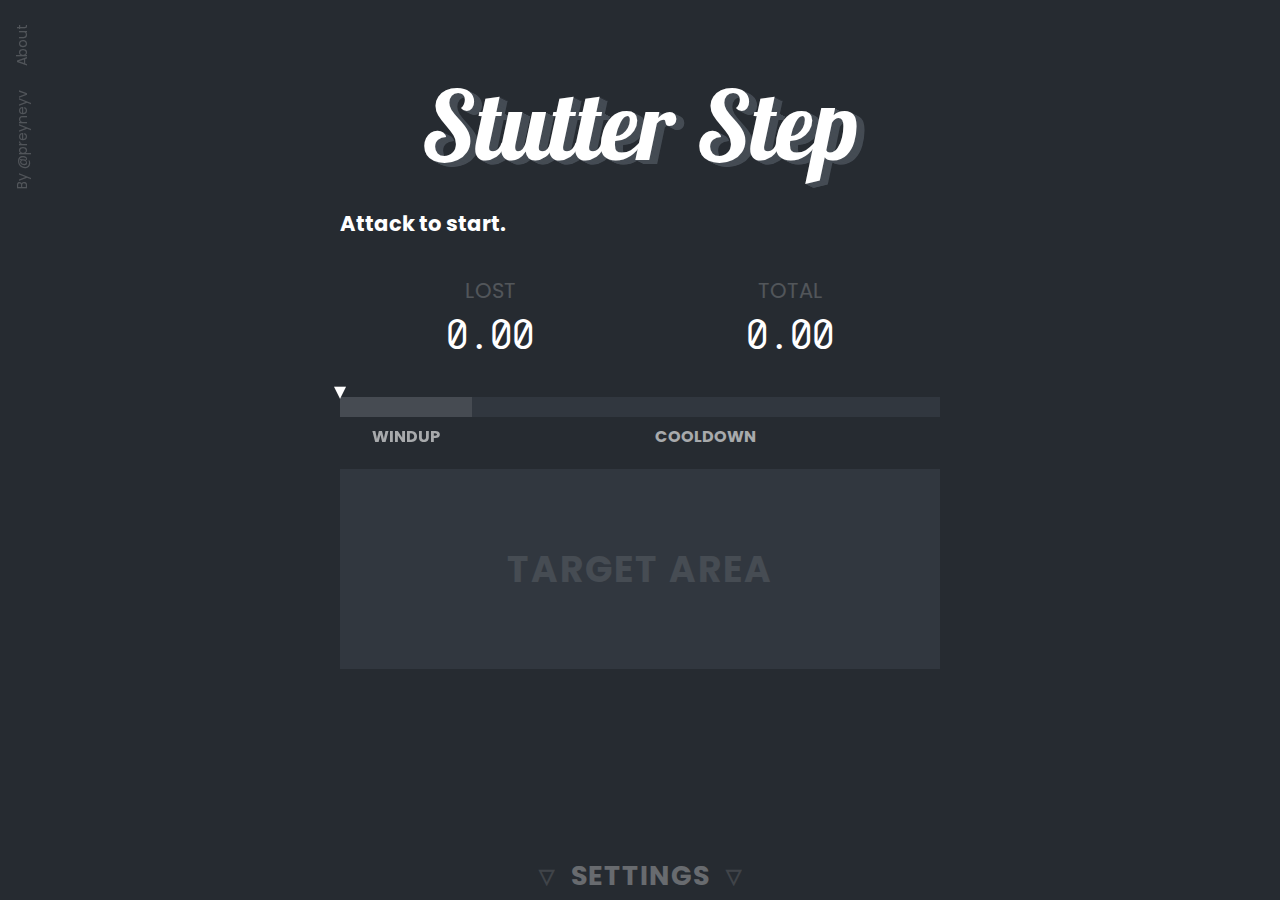
<file: index.html>
<!DOCTYPE html>
<html lang="en">
<head>
  <meta charset="UTF-8">
  <meta name="viewport" content="width=device-width, initial-scale=1.0">
  <title>Stutter Step</title>
  <script src="https://code.jquery.com/jquery-3.4.1.slim.min.js"></script>
  <script src="game.js" defer></script>

  <!-- GET DEM FONTS -->
  <link href="https://fonts.googleapis.com/css?family=Nova+Mono|Lobster|Poppins:400,600,800&display=swap"
        rel="stylesheet">
  <link href="https://fonts.googleapis.com/icon?family=Material+Icons" rel="stylesheet">

  <link rel="stylesheet" href="style.css">
</head>
<body>
<nav>
  <a href="about.html">About</a>
  <span>By <a target="_blank" href="https://github.com/preyneyv">@preyneyv</a></span>
</nav>
<main>
  <article>
    <h1 class="site-title">Stutter Step</h1>
    <h3 class="hint">Attack to start.</h3>
    <div id="timers">
      <div>
        <h3 class="timer-label">Lost</h3>
        <div class="timer-display" id="timer-lost">0.00</div>
      </div>
      <div>
        <h3 class="timer-label">Total</h3>
        <div class="timer-display" id="timer-total">0.00</div>
      </div>
    </div>
    <div id="time-slider-container">
      <div id="time-slider-head">&#9662;</div>
      <div id="time-slider-track">
        <div id="time-slider-windup"></div>
        <div id="time-slider-cooldown"></div>
      </div>
      <canvas width="600" height="4" id="time-slider-canvas"></canvas>
      <div id="mode-indicator">
        <i class="material-icons"></i>
      </div>
    </div>
    <div id="attack-target"></div>
  </article>
  <section id="settings-container">
    <h2 id="settings-header">Settings</h2>
    <table class="settings-table">
      <thead>
      <tr>
        <th colspan="2">
          Keybinds
          <span>
            <i id="reset-keybinds" class="material-icons">settings_backup_restore</i>
          </span>
        </th>
      </tr>
      </thead>
      <tbody>
      <tr>
        <td>Move</td>
        <td>
          <div data-setting="moveBind" class="key-input">
            <span class="label"></span>
            <div class="key-input-button">
              <i class="material-icons">edit</i>
            </div>
          </div>
        </td>
      </tr>
      <tr>
        <td>Attack</td>
        <td>
          <div data-setting="attackBind" class="key-input">
            <span class="label"></span>
            <div class="key-input-button">
              <i class="material-icons">edit</i>
            </div>
          </div>
        </td>
      </tr>
      </tbody>
    </table>
    <table class="settings-table">
      <thead>
      <tr>
        <th colspan="2">
          Champion Stats
          <span>
            <i id="reset-stats" class="material-icons">settings_backup_restore</i>
            <a href="about.html#champion-stats" target="_blank" class="material-icons">help</a>
          </span>
        </th>
      </tr>
      </thead>
      <tbody>
      <tr>
        <td><label for="settings-base-as">Base AS</label></td>
        <td>
          <input name="baseAS" id="settings-base-as" step="0.01" min="0.6" type="number">
        </td>
      </tr>
      <tr>
        <td><label for="settings-total-as">Total AS</label></td>
        <td>
          <input name="totalAS" id="settings-total-as" step="0.01" min="0.6" type="number">
        </td>
      </tr>
      <tr>
        <td><label for="settings-windup">Windup</label></td>
        <td>
          <input name="windup" id="settings-windup" step="0.01" min="0" max="1" type="number">
        </td>
      </tr>
      <tr>
        <td><label for="settings-windup-mod">Windup Mod</label></td>
        <td>
          <input name="windupMod" id="settings-windup-mod" step="0.01" min="0" max="1" type="number">
        </td>
      </tr>
      </tbody>
    </table>
  </section>
</main>
<div id="hints"></div>
</body>
</html>
</file>
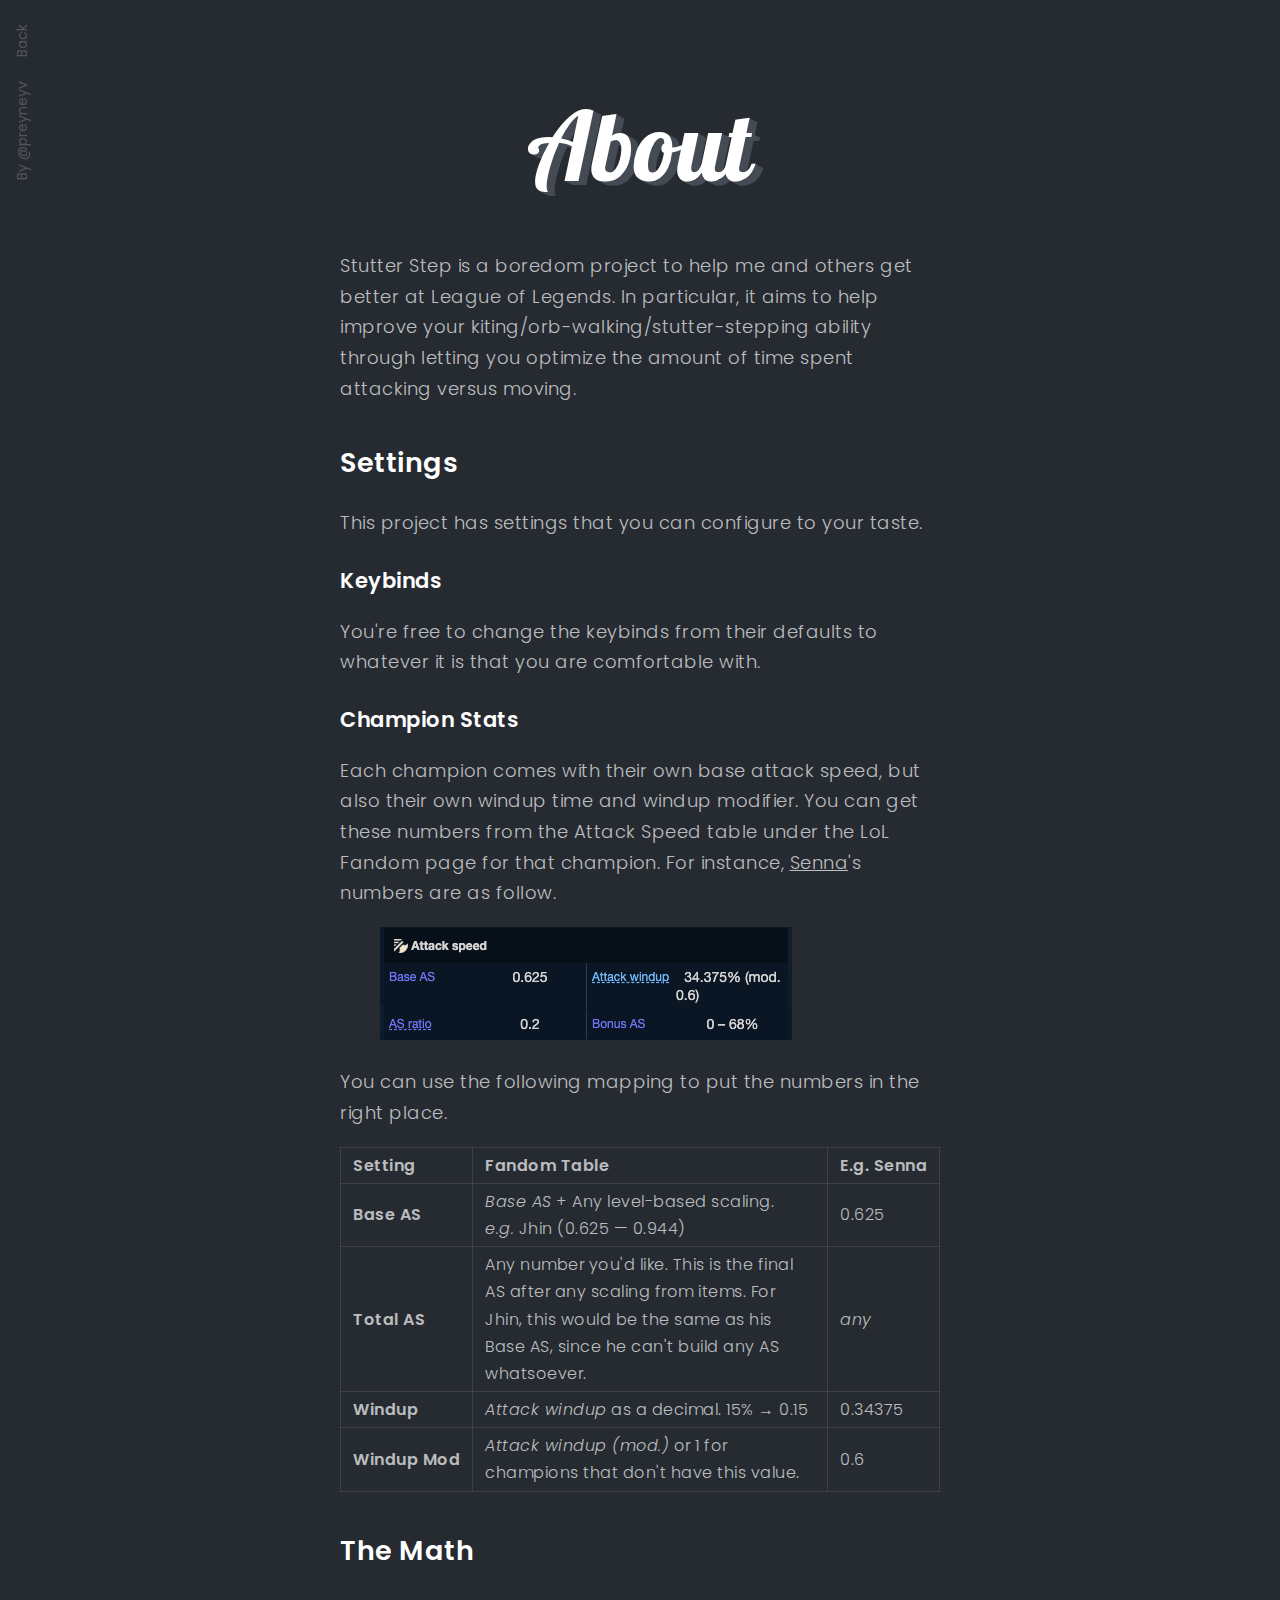
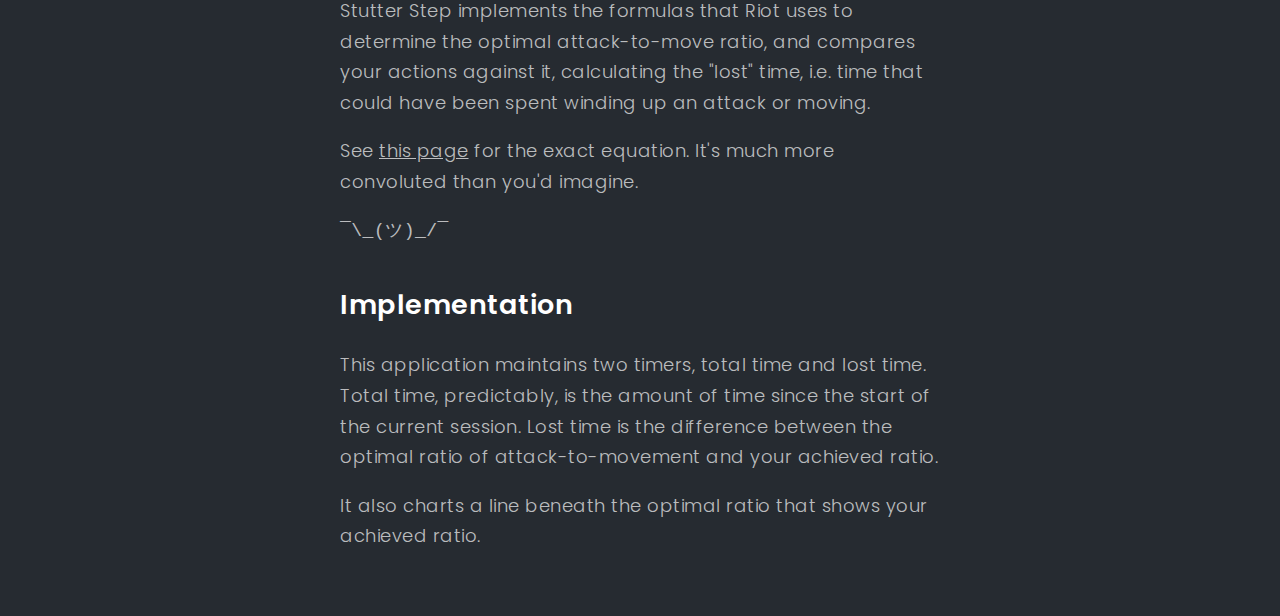
<file: about.html>
<!DOCTYPE html>
<html lang="en">
<head>
  <meta charset="UTF-8">
  <meta name="viewport" content="width=device-width, initial-scale=1.0">
  <title>About | Stutter Step</title>
  <!--  <script src="https://code.jquery.com/jquery-3.4.1.slim.min.js"></script>-->

  <!-- GET DEM FONTS -->
  <link href="https://fonts.googleapis.com/css?family=Nova+Mono|Lobster|Poppins:300,400,600,800&display=swap"
        rel="stylesheet">
  <link href="https://fonts.googleapis.com/icon?family=Material+Icons" rel="stylesheet">

  <link rel="stylesheet" href="style.css">
</head>
<body>
<nav>
  <a href="index.html">Back</a>
  <span>By <a target="_blank" href="https://github.com/preyneyv">@preyneyv</a></span>
</nav>
<main>
  <article class="typography">
    <h1 class="site-title">About</h1>
    <p>Stutter Step is a boredom project to help me and others get better at
      League of Legends. In particular, it aims to help improve your
      kiting/orb-walking/stutter-stepping ability through letting you optimize
      the amount of time spent attacking versus moving.</p>

    <h2 id="settings">Settings</h2>
    <p>This project has settings that you can configure to your taste.</p>
    <h3 id="keybinds">Keybinds</h3>
    <p>You're free to change the keybinds from their defaults to whatever it is
      that you are comfortable with.</p>
    <h3 id="champion-stats">Champion Stats</h3>
    <p>Each champion comes with their own base attack speed, but also their own
      windup time and windup modifier. You can get these numbers from the
      Attack Speed table under the LoL Fandom page for that champion. For
      instance, <a href="https://leagueoflegends.fandom.com/wiki/Ashe">Senna</a>'s
      numbers are as follow.
    </p>
    <figure>
      <img src="assets/senna.png" alt="Senna's Attack Speed">
    </figure>
    <p>You can use the following mapping to put the numbers in the right place.</p>
    <table>
      <thead>
      <tr>
        <th>Setting</th>
        <th>Fandom Table</th>
        <th>E.g. Senna</th>
      </tr>
      </thead>
      <tbody>
      <tr>
        <th>Base AS</th>
        <td>
          <i>Base AS</i> + Any level-based scaling. <br>
          <i>e.g.</i> Jhin (0.625 &mdash; 0.944)
        </td>
        <td>0.625</td>
      </tr>
      <tr>
        <th>Total AS</th>
        <td>
          Any number you'd like. This is the final AS after any scaling from
          items. For Jhin, this would be the same as his Base AS, since he can't
          build any AS whatsoever.
        </td>
        <td><i>any</i></td>
      </tr>
      <tr>
        <th>Windup</th>
        <td>
          <i>Attack windup</i> as a decimal. 15% &rarr; 0.15
        </td>
        <td>0.34375</td>
      </tr>
      <tr>
        <th>Windup Mod</th>
        <td>
          <i>Attack windup (mod.)</i> or 1 for champions that don't have
          this value.
        </td>
        <td>0.6</td>
      </tr>
      </tbody>
    </table>

    <h2 id="the-math">The Math</h2>
    <p>Stutter Step implements the formulas that Riot uses to determine the
      optimal attack-to-move ratio, and compares your actions against it,
      calculating the "lost" time, i.e. time that could have been spent winding
      up an attack or moving.</p>
    <p>See <a target="blank" href="https://leagueoflegends.fandom.com/wiki/Basic_attack#Attack_speed">
      this page</a> for the exact equation. It's much more convoluted than you'd
      imagine.</p>
    <pre>¯\_(ツ)_/¯</pre>

    <h2 id="implementation">Implementation</h2>
    <p>This application maintains two timers, total time and lost time. Total
      time, predictably, is the amount of time since the start of the current
      session. Lost time is the difference between the optimal ratio of
      attack-to-movement and your achieved ratio.</p>
    <p>It also charts a line beneath the optimal ratio that shows your achieved
      ratio.</p>


    <!--    asdf-->
  </article>
</main>
</body>
</file>
<file: style.css>
body {
    font-family: Poppins, sans-serif;
    background: hsl(213, 13%, 17%);
    color: white;
    font-size: 18px;
}

/* Navigation */
nav {
    writing-mode: vertical-rl;
    position: fixed;
    top: 24px;
    left: 12px;
    font-size: 14px;
    display: flex;
    flex-direction: row-reverse;
    transform: rotate(180deg);
    color: rgba(255, 255, 255, 0.2);
}

nav > * {
    margin-top: 24px;
}

nav a[href] {
    color: rgba(255, 255, 255, 0.2);
    transition: 150ms color;
    text-decoration: none;
}

nav a[href]:hover {
    color: rgba(255, 255, 255, 0.7);
}

main {
    width: 600px;
    left: 0;
    right: 0;
    margin: 64px auto;
    position: relative;
}

main article {
    transition: 300ms opacity;
}

main:hover article:not(:hover) {
    opacity: 0.3;
}

.site-title {
    margin: 0 0 24px;
    font-size: 96px;
    font-weight: normal;
    text-align: center;
    text-shadow: 1px 0.5px 0px hsl(213, 10%, 30%),
    2px 1px 0px hsl(213, 10%, 30%),
    3px 1.5px 0px hsl(213, 10%, 30%),
    4px 2px 0px hsl(213, 10%, 30%),
    5px 2.5px 0px hsl(213, 10%, 30%),
    6px 3px 0px hsl(213, 10%, 30%),
    7px 3.5px 0px hsl(213, 10%, 30%),
    8px 4px 0px hsl(213, 10%, 30%);
    font-family: Lobster, sans-serif;
}

/* Timers */
#timers {
    display: grid;
    margin: 36px 0;
    grid-template-columns: 1fr 1fr;
}

#timers .timer-label {
    text-transform: uppercase;
    font-weight: normal;
    text-align: center;
    opacity: 0.2;
    margin: 0;
}

#timers .timer-display {
    font-size: 40px;
    font-family: "Nova Mono", monospace;
    text-align: center;
}

/* Time Slider */

#time-slider-container {
    margin: 32px 0 48px;
    position: relative;
}

#time-slider-head {
    font-size: 24px;
    position: absolute;
    top: 0;
    left: 0;
    transform: translate(-50%, -24px);
    pointer-events: none;
    will-change: left;
}

#time-slider-track {
    display: flex;
    height: 20px;
    background: hsl(213, 13%, 22%);
    /* border-radius: 20px; */
}

#time-slider-track > div {
    position: relative;
}

#time-slider-track > div::after {
    text-transform: uppercase;
    font-weight: bold;
    position: absolute;
    bottom: -32px;
    font-size: 16px;
    left: 50%;
    transform: translateX(-50%);
    opacity: 0.6;
}

#time-slider-windup {
    width: 20%;
    background: rgba(255, 255, 255, 0.1);
    /* border-bottom-left-radius: 20px;
    border-top-left-radius: 20px; */
}

#time-slider-windup::after {
    content: "Windup";
}

#time-slider-cooldown {
    flex: 1 1 auto;
}

#time-slider-cooldown::after {
    content: "Cooldown";
}

#time-slider-canvas {
    display: block;
}

#mode-indicator {
    position: absolute;
    right: -40px;
    top: -2px;
    opacity: 0.4;
}

/* Attack Target Box */

#attack-target {
    background: hsl(213, 13%, 22%);
    height: 200px;
    /*border-radius: 20px;*/
    position: relative;
    cursor: crosshair;
}

#attack-target::after {
    position: absolute;
    top: 50%;
    left: 50%;
    transform: translate(-50%, -50%);
    content: "Target Area";
    font-size: 36px;
    letter-spacing: 2px;
    text-transform: uppercase;
    opacity: 0.1;
    font-weight: bold;
    pointer-events: none;
}

/* Settings Styles */
#settings-container {
    transition: padding 300ms, transform 300ms, background 300ms;
    position: fixed;
    top: calc(100vh);
    left: 0;
    width: 100%;
    box-sizing: border-box;
    transform: translateY(-52px);
    padding: 8px calc(50vw - 300px) 48px;
    background: hsl(213, 13%, 17%);
}


#settings-container:hover {
    padding-top: 48px;
    transform: translateY(-100%);
    background: hsl(207, 12%, 14%);
}

#settings-container > * {
    opacity: 0.3;
}

#settings-container:hover > * {
    opacity: 0.8;
}

#settings-header {
    text-align: center;
    text-transform: uppercase;
    letter-spacing: 1px;
    margin-top: 0;
}

#settings-header::before,
#settings-header::after {
    content: '\25BD';
    font-size: 0.75em;
    transform: translateY(-2px);
    display: inline-block;
    opacity: 0.4;
    margin: 0 16px;
}

.settings-table {
    margin-top: 32px;
    width: 100%;
    border-collapse: collapse;
    font-size: 18px;
    position: relative;
    z-index: 10;
}

.settings-table td {
    padding: 8px;
}

.settings-table td:first-child {
    white-space: nowrap;
    width: 1px;
    padding-right: 24px;
}

.settings-table th {
    text-align: left;
    font-weight: 600;
    font-size: 16px;
    padding-bottom: 4px;
    opacity: 0.4;
    position: relative;
}

.settings-table th span {
    position: absolute;
    top: 4px;
    right: 0;
}

.settings-table th .material-icons {
    color: inherit;
    text-decoration: none;
    font-size: 18px;
    cursor: pointer;
}

.settings-table tbody tr:nth-child(2n - 1) td {
    background: rgba(255, 255, 255, 0.05);
}

.settings-table tbody tr:nth-child(2n) td {
    background: rgba(255, 255, 255, 0.01);
}

.settings-table input {
    background: rgba(255, 255, 255, 0.05);
    width: 100%;
    height: 100%;
    box-sizing: border-box;
    padding: 0 6px;
    border: 0;
    color: inherit;
    font: inherit
}


/* Lost Time Hint */
@keyframes riseAndFade {
    to {
        transform: translateY(-20px) translate(-50%, calc(-100% - 12px));
        opacity: 0;
    }
}

.time-hint {
    position: absolute;
    animation: riseAndFade 1s forwards;
    color: white;
    font-size: 16px;
    pointer-events: none;
    transform: translate(-50%, calc(-100% - 12px));
}

.time-hint.cancelled {
    color: #ff2465;
    font-weight: bold;
}

/* Input to change keybinds */
.key-input {
    position: relative;
}

.key-input .modifier {
    opacity: 0.5;
    /*font-size: 14px;*/
    font-style: italic;
    margin-right: 6px;
    display: inline-block;
}

.key-input-button {
    position: absolute;
    right: 0;
    top: 2px;
    opacity: 0.1;
    cursor: pointer;
}

@keyframes pulsate {
    from {
        opacity: 0.5;
    }
    50% {
        opacity: 1;
    }
    to {
        opacity: 0.5;
    }
}

.focused .key-input-button {
    pointer-events: none;
    animation: pulsate 600ms infinite;
}

/* Typography */
.typography {
    color: rgba(255, 255, 255, 0.7);
    line-height: 1.7;
    letter-spacing: 0.5px;
    font-weight: 300;
}

.typography a[href] {
    color: inherit;
}

.typography h1, h2, h3 {
    color: rgba(255, 255, 255, 1);
}

.typography h2 {
    font-weight: 600;
    margin-top: 36px;
}

.typography h3 {
    font-weight: 600;
    margin: 24px 0 12px;
}

.typography table {
    font-size: 16px;
    border-collapse: collapse;
}

.typography table th,
.typography table td {
    border: 1px solid rgba(255, 255, 255, 0.1);
    padding: 4px 12px;
}

.typography table th {
    white-space: nowrap;
    font-weight: 600;
    text-align: left;
}
</file>
